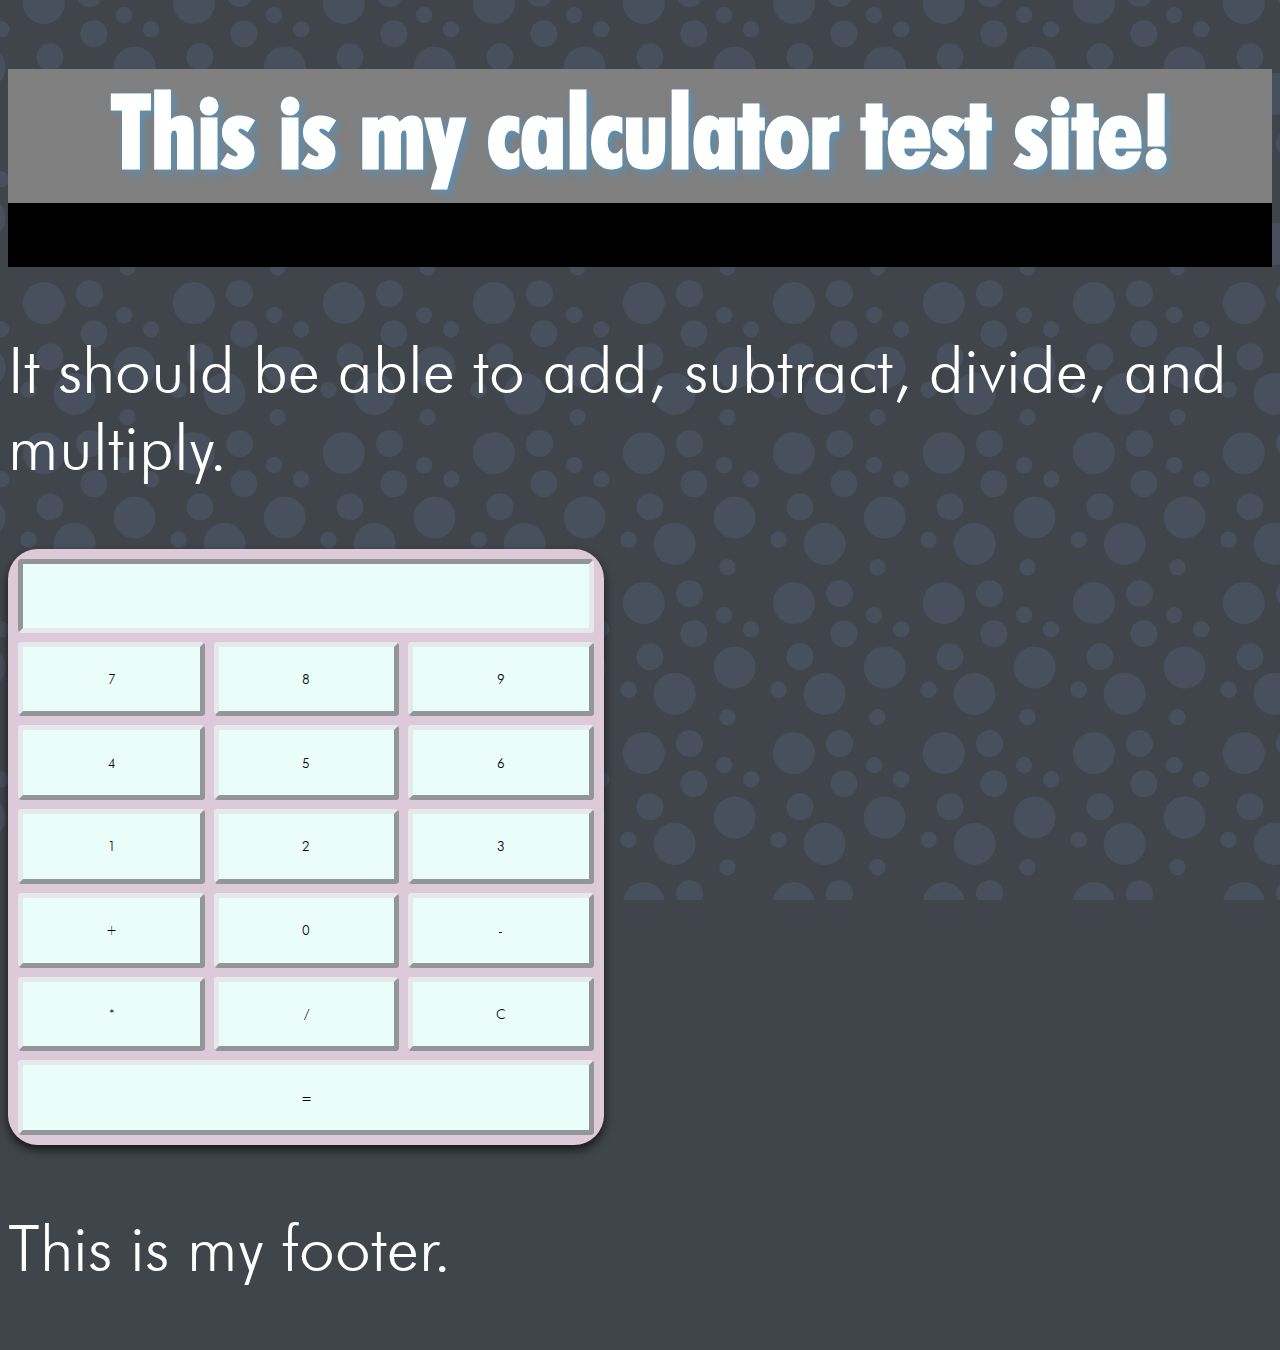
<file: CalculatorTest/index.html>
<!DOCTYPE html>
<html lang="en">
<head>
    <meta charset="UTF-8">
    <meta name="viewport" content="width=device-width, initial-scale=1.0">
    <title>Document</title>
    <link rel="stylesheet" href="styles.css">
</head>
<body>

    <header>
        <h1 class="h1title">This is my calculator test site!</h1>
    </header>
    <nav></nav>
    <section>
        
        <p>It should be able to add, subtract, divide, and multiply.</p>
        <div class="calculator container">
            <input type="text" class="display" disabled>
            <button class="number pressable" value="7">7</button>
            <button class="number pressable" value="8">8</button>
            <button class="number pressable" value="9">9</button>
            <button class="number pressable" value="4">4</button>
            <button class="number pressable" value="5">5</button>
            <button class="number pressable" value="6">6</button>
            <button class="number pressable" value="1">1</button>
            <button class="number pressable" value="2">2</button>
            <button class="number pressable" value="3">3</button>
            <button class="operator pressable" value="+">+</button>
            <button class="number pressable" value="0">0</button>
            <button class="operator pressable" value="-">-</button>
            <button class="operator pressable" value="*">*</button>
            <button class="operator pressable" value="/">/</button>
            <button class="clear pressable">C</button>
            <button class="equal pressable">=</button>

    </section>
    <footer>
        <p>This is my footer.</p>
    </footer>

<script src="main.js"></script>
</body>
</html>
</file>
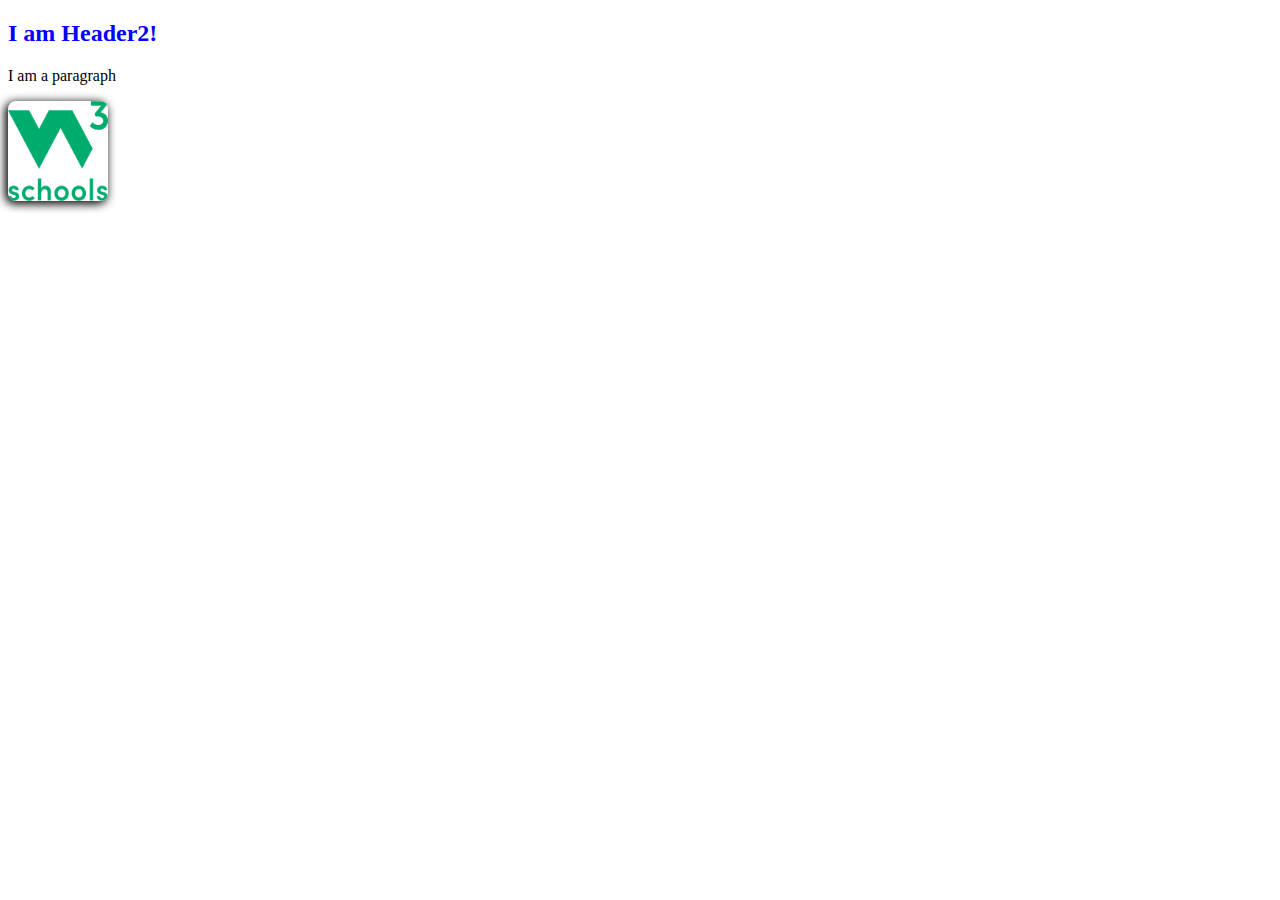
<file: ProgC-Test/index.html>
<!DOCTYPE html>
<html lang="en">
<head>
    <meta charset="UTF-8">
    <meta name="viewport" content="width=device-width, initial-scale=1.0">
    <title>Document</title>
    <link rel="stylesheet" href="styles/style.css">
</head>
<body>

    <div class="check1">
        <h2 class="head2">I am Header2!</h2>
        <p class="p1">I am a paragraph</p>
        <img src="image/Logo.png" alt="Hallo" id="pic1">
        <div id="Myd1"></div>
    </div>
    <div class="check1"></div>
    <div class="check1"></div>
    <div class="check1"></div>








<script link=""></script>
</body>
</html>
</file>
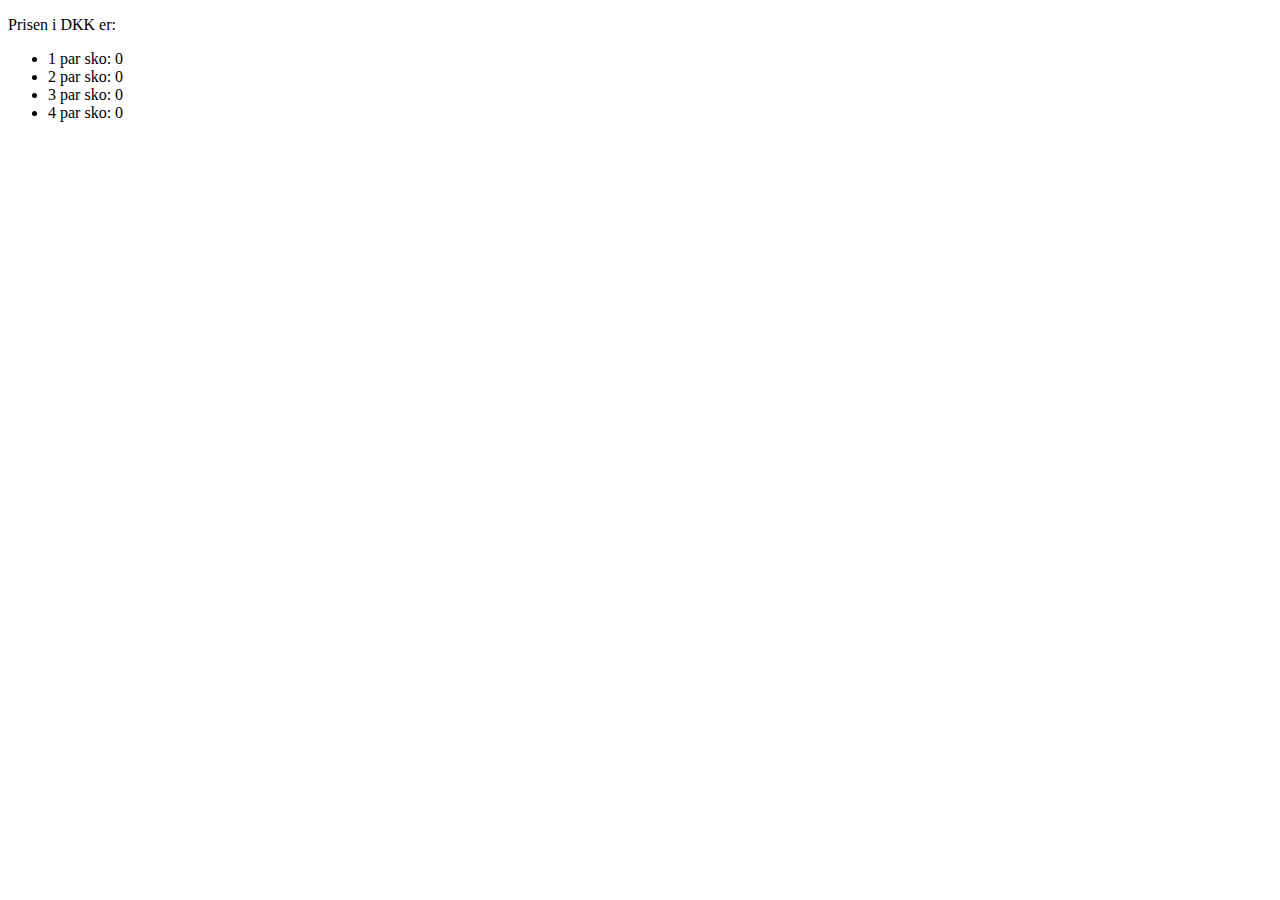
<file: Dag1Test/ZipFilenIndhold/3kontrolstrukturer/sko3while.html>
<!DOCTYPE html>
<html>
<head>
<meta charset="UTF-8">
<title>Sko, udgave 3: While-løkke</title>
</head>

<body>
<p>Prisen i DKK er:
  <ul>
    <li>1 par sko: <span id="prcDkk1"></span></li>
    <li>2 par sko: <span id="prcDkk2"></span></li>
    <li>3 par sko: <span id="prcDkk3"></span></li>
    <li>4 par sko: <span id="prcDkk4"></span></li>
  </ul>
</p>
<script type="text/javascript">
var prcUsd = prompt('Hvad koster dine sko i USD?');
var rateUsd =
  prompt('Hvad koster 1 USD i DKK (f.eks. 7.01)?');
var pricesDkk = []; // Array til gennemsnitspriser
var i = 1; // Tæller til løkke
var prcDkk;
while (i != 5) { // Beregning af priser
  prcDkk = prcUsd * rateUsd * i; // Pris for i par
  if (prcDkk > 80) { // Varen fortoldes
    if (prcDkk > 1150) {
      prcDkk = prcDkk * 1.17; // Told
    }
    prcDkk = prcDkk * 1.25; // Moms
    prcDkk = prcDkk + 160; // Importgebyr
  }
  pricesDkk[i-1] = prcDkk / i; // Gennemsnitlig pris
  i = i + 1; // Tæller forøges
}
i = 1;
while (i != 5) { // Visning af priser
  document.getElementById('prcDkk'+i).innerHTML =
    pricesDkk[i-1];
  i = i + 1;
}
</script>
</body>

</html>
</file>
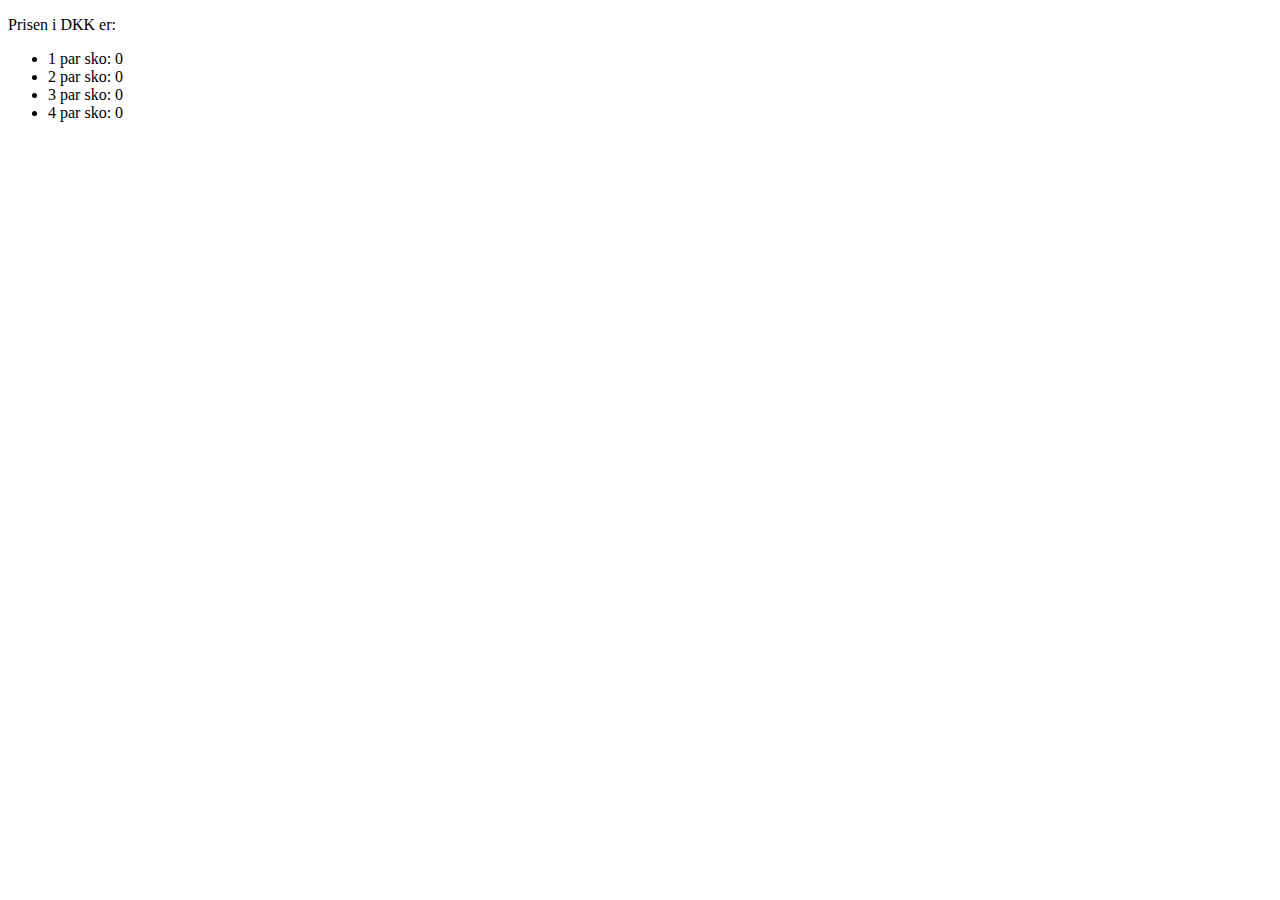
<file: Dag1Test/ZipFilenIndhold/3kontrolstrukturer/sko4for.html>
<!DOCTYPE html>
<html>
<head>
<meta charset="UTF-8">
<title>Sko, udgave 4: For-løkke</title>
</head>

<body>
<p>Prisen i DKK er:
  <ul>
    <li>1 par sko: <span id="prcDkk1"></span></li>
    <li>2 par sko: <span id="prcDkk2"></span></li>
    <li>3 par sko: <span id="prcDkk3"></span></li>
    <li>4 par sko: <span id="prcDkk4"></span></li>
  </ul>
</p>
<script type="text/javascript">
var prcUsd = prompt('Hvad koster dine sko i USD?');
var rateUsd =
  prompt('Hvad koster 1 USD i DKK (f.eks. 7.01)?');
var pricesDkk = []; // Array til gennemsnitspriser
var prcDkk;
for (var i = 1; i != 5; i = i + 1) { // Beregning
  prcDkk = prcUsd * rateUsd * i; // Pris for i par
  if (prcDkk > 80) { // Varen fortoldes
    if (prcDkk > 1150) {
      prcDkk = prcDkk * 1.17; // Told
    }
    prcDkk = prcDkk * 1.25; // Moms
    prcDkk = prcDkk + 160; // Importgebyr
  }
  pricesDkk[i-1] = prcDkk / i; // Gennemsnitlig pris
}
for (var i = 1; i != 5; i = i + 1) { // Visning
  document.getElementById('prcDkk'+i).innerHTML =
    pricesDkk[i-1];
}
</script>
</body>

</html>
</file>
<file: CalculatorTest/styles.css>
@font-face {
    font-family: Futura_light;
    src: url(fonts/Futura_light.ttf);
}
@font-face {
    font-family: Futura_bold;
    src: url(fonts/Futura_Bold_font.ttf);
}


h1 {
    font-family: Futura_bold;
    font-size: 8vw;
    color: white;
}

p {
    font-family: Futura_light;
    font-size: 5vw;
    color: white;
}

header {
    background-color: grey;
    height: 10.5vw;
    text-align: center;
}

nav {
    background-color: black;
    height: 5vw;
}

.h1title {
    text-shadow: 3px 3px 7px rgba(63, 154, 215, 0.663);
    
}

@media screen and (min-width: 400px) {
    body {
        background: #40444b url('images/Background2.png');
        background-attachment: fixed;
        background-size: 150px;
    }
}

.container {
    background-color: #DDCAD9;
    padding: 10px;
    display: grid;
    grid-template-columns: auto auto auto;
    gap: 1vh;
    height: 45vw;
    width: 45vw;
    text-align: center;
    border-radius: 5%;
    box-shadow: 0px 5px 10px rgba(0, 0, 0, 0.658);
}

.display {
    grid-column-start: 1;
    grid-column-end: 4;
    border-color: #E5E9EC;
    border-width: 5px;
    border-radius: 4px;
    background-color: #EAFDF8;
}

.equal {
    grid-column-start: 1;
    grid-column-end: 4;
}

.pressable {
    border-color: #E5E9EC;
    border-width: 5px;
    border-radius: 4px;
    background-color: #EAFDF8;
    font-family: Futura_light;
}
</file>
<file: ProgC-Test/styles/style.css>
#red {
    color: red;
}

h2 {
    color: blue;
}

#pic1 {
    width: 100px;
    height: 100px;
    border-radius: 8%;
    border-color: black;
    box-shadow: -2px 2px 10px 1px black
}
</file>
